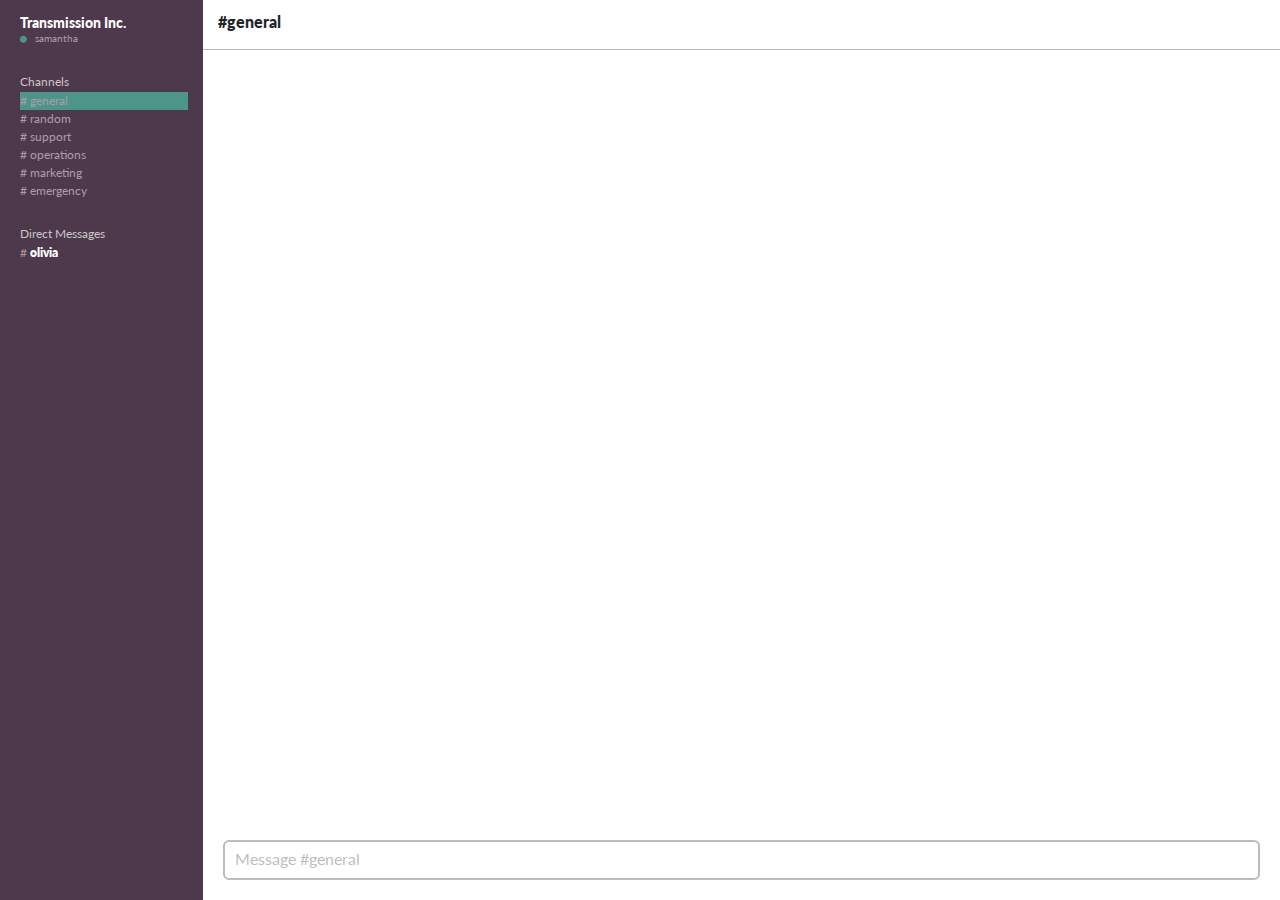
<file: index.html>
<!DOCTYPE html>
<html lang="en">
<head>
    <meta charset="UTF-8">
    <title>Transmission co</title>

    <link rel="stylesheet" href="styles.css">
    <link href="https://maxcdn.bootstrapcdn.com/bootstrap/4.0.0/css/bootstrap.min.css" rel="stylesheet" integrity="sha384-Gn5384xqQ1aoWXA+058RXPxPg6fy4IWvTNh0E263XmFcJlSAwiGgFAW/dAiS6JXm" crossorigin="anonymous">
    <link href="https://maxcdn.bootstrapcdn.com/font-awesome/4.7.0/css/font-awesome.min.css" rel="stylesheet" integrity="sha384-wvfXpqpZZVQGK6TAh5PVlGOfQNHSoD2xbE+QkPxCAFlNEevoEH3Sl0sibVcOQVnN" crossorigin="anonymous">
</head>
<body>
<div class="box">
    <div class="row">
        <div id="sidebar" class="col-md-2">
            <div class="header">
                <div class="top-header">
                    <span id="team-name">Transmission Inc.</span>
                </div>
                <div class="bottom-header">
                    <i id="availability" class="fa fa-circle" aria-hidden="true"></i>
                    <span id="username">tiago</span>
                </div>
            </div>
            <div id="channels">
                <span class="section">Channels</span>
                <div class="channel-list"></div>
            </div>

            <div id="direct-messages">
                <span class="section">Direct Messages</span>
                <div class="users-list"></div>
            </div>
        </div>
        <div id="main" class="col-md-10">
            <div class="user-header"></div>
            <div class="chat">
                <div class="content"></div>
                <div class="chatbox" contenteditable="true" placeholder="Message @user"></div>
                <div class="profile hidden"></div>
            </div>
        </div>
    </div>
</div>

<script src="http://code.jquery.com/jquery-3.3.1.min.js" integrity="sha256-FgpCb/KJQlLNfOu91ta32o/NMZxltwRo8QtmkMRdAu8=" crossorigin="anonymous"></script>
<script src="channel.js"></script>
<script src="conversation.js"></script>
<script src="company.js"></script>
<script src="scenario/index.js"></script>
<script src="scenario/welcome.js"></script>
<script src="scenario/delegate.js"></script>
<script src="scenario/message.js"></script>
<script src="scenario/answer.js"></script>
<script src="scenario/general_welcome.js"></script>
<script src="index.js"></script>
</body>
</html>
</file>
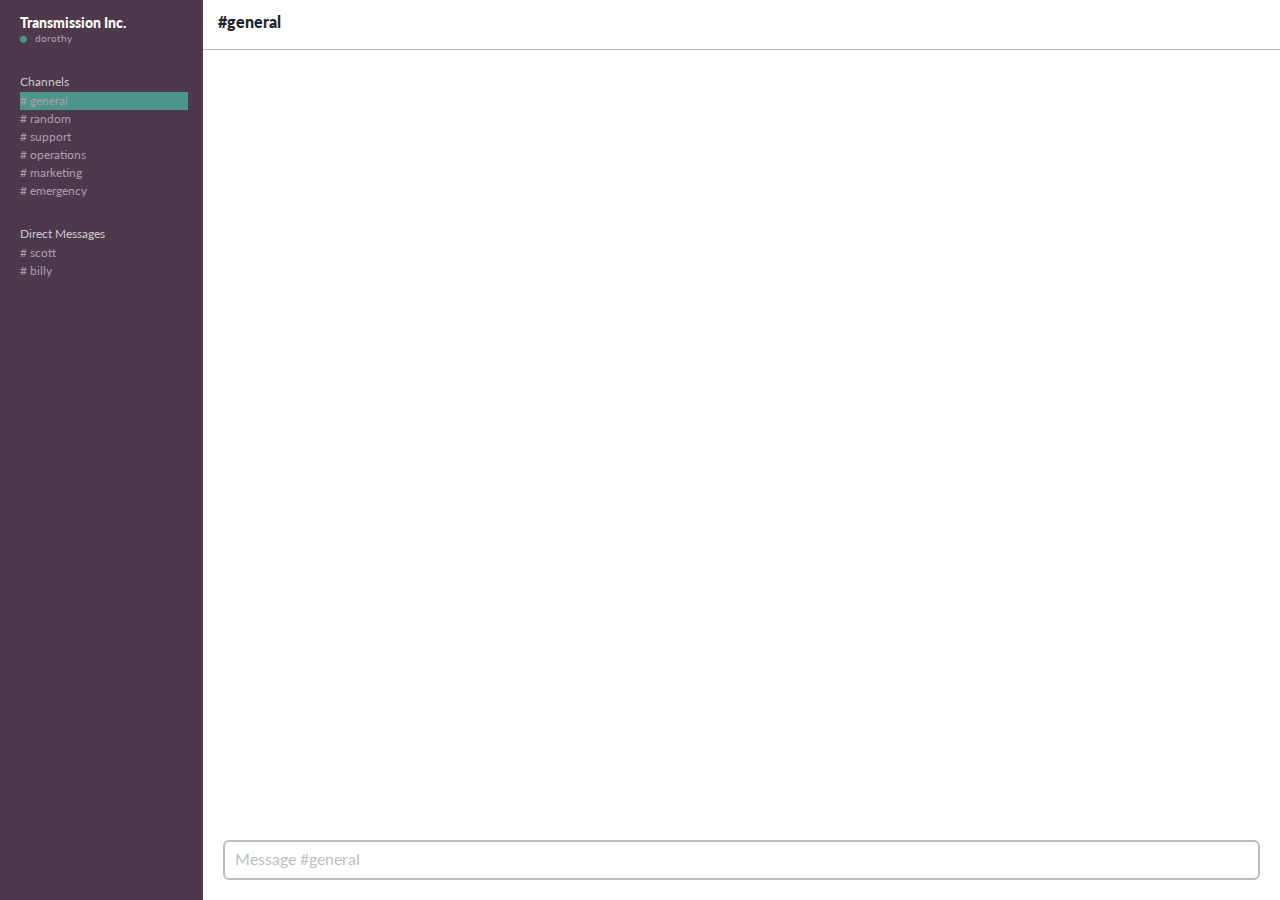
<file: js/index.html>
<!DOCTYPE html>
<html lang="en">
<head>
    <meta charset="UTF-8">
    <title>Transmission co</title>

    <link rel="stylesheet" href="styles.css">
    <link href="https://maxcdn.bootstrapcdn.com/bootstrap/4.0.0/css/bootstrap.min.css" rel="stylesheet" integrity="sha384-Gn5384xqQ1aoWXA+058RXPxPg6fy4IWvTNh0E263XmFcJlSAwiGgFAW/dAiS6JXm" crossorigin="anonymous">
    <link href="https://maxcdn.bootstrapcdn.com/font-awesome/4.7.0/css/font-awesome.min.css" rel="stylesheet" integrity="sha384-wvfXpqpZZVQGK6TAh5PVlGOfQNHSoD2xbE+QkPxCAFlNEevoEH3Sl0sibVcOQVnN" crossorigin="anonymous">
</head>
<body>
<div class="box">
    <div class="row">
        <div id="sidebar" class="col-md-2">
            <div class="header">
                <div class="top-header">
                    <span id="team-name">Transmission Inc.</span>
                </div>
                <div class="bottom-header">
                    <i id="availability" class="fa fa-circle" aria-hidden="true"></i>
                    <span id="username">tiago</span>
                </div>
            </div>
            <div id="channels">
                <span class="section">Channels</span>
                <div class="channel-list"></div>
            </div>

            <div id="direct-messages">
                <span class="section">Direct Messages</span>
                <div class="users-list"></div>
            </div>
        </div>
        <div id="main" class="col-md-10">
            <div class="user-header"></div>
            <div class="chat">
                <div class="content"></div>
                <div class="chatbox" contenteditable="true" placeholder="Message @user"></div>
                <div class="profile hidden"></div>
            </div>
        </div>
    </div>
</div>

<script src="http://code.jquery.com/jquery-3.3.1.min.js" integrity="sha256-FgpCb/KJQlLNfOu91ta32o/NMZxltwRo8QtmkMRdAu8=" crossorigin="anonymous"></script>
<script src="channel.js"></script>
<script src="conversation.js"></script>
<script src="company.js"></script>
<script src="scenario/index.js"></script>
<script src="scenario/welcome.js"></script>
<script src="scenario/delegate.js"></script>
<script src="index.js"></script>
</body>
</html>
</file>
<file: styles.css>
@import url("https://fonts.googleapis.com/css?family=Lato:300,400,800,900");
body {
  height: 100%;
  margin: 0;
  overflow: hidden; }

.box {
  font-family: 'Lato', sans-serif; }
  .box #sidebar {
    height: 100vh;
    background-color: #4d394b;
    padding-top: 10px;
    padding-left: 35px;
    color: white; }
    .box #sidebar .bottom-header {
      margin-top: -10px; }
      .box #sidebar .bottom-header #availability {
        font-size: 8px;
        color: #4c9689;
        margin-right: 4px; }
      .box #sidebar .bottom-header #username {
        font-size: 10px;
        color: #ab9ba9;
        font-weight: 400; }
    .box #sidebar #team-name {
      font-size: 14px;
      font-weight: 900; }
    .box #sidebar .section {
      color: #cac4c9;
      font-size: 12px;
      font-weight: 400; }
    .box #sidebar .has-notifications > span {
      color: white;
      font-weight: 800; }
    .box #sidebar .active {
      background-color: #4c9689; }
    .box #sidebar #channels {
      margin-top: 20px; }
      .box #sidebar #channels .channel-list {
        font-size: 12px; }
        .box #sidebar #channels .channel-list .channel {
          color: #ab9ba9;
          font-weight: 400; }
          .box #sidebar #channels .channel-list .channel:hover {
            width: 100%;
            background-color: #3e313c; }
    .box #sidebar #direct-messages {
      margin-top: 20px; }
      .box #sidebar #direct-messages .users-list {
        font-size: 12px; }
        .box #sidebar #direct-messages .users-list .user {
          color: #ab9ba9;
          font-weight: 400; }
          .box #sidebar #direct-messages .users-list .user:hover {
            width: 100%;
            background-color: #3e313c; }
  .box #main {
    display: flex;
    position: relative;
    flex-direction: column;
    flex-basis: 0%;
    flex-shrink: 1;
    flex-grow: 1;
    padding-left: 0;
    padding-top: 10px; }
    .box #main .user-header {
      display: block;
      flex-basis: 40px;
      border-bottom: 1px solid rgba(160, 160, 162, 0.7); }
      .box #main .user-header .channel-name {
        margin-left: 15px;
        font-weight: 900; }
    .box #main .chat {
      display: flex;
      position: relative;
      flex-direction: column;
      flex-basis: 0%;
      flex-shrink: 1;
      flex-grow: 1;
      padding-left: 0; }
      .box #main .chat .content {
        overflow-y: scroll;
        overflow-x: hidden;
        display: flex;
        flex-direction: column-reverse;
        flex-basis: 0%;
        flex-shrink: 1;
        flex-grow: 1;
        box-sizing: border-box; }
      .box #main .chat .chatbox {
        display: block;
        position: relative;
        border: 2px solid rgba(160, 160, 162, 0.7);
        border-radius: 6px;
        height: 40px;
        padding-top: 5px;
        padding-left: 10px;
        padding-right: 10px;
        margin: 20px; }
      .box #main .chat .chatbox:focus {
        outline: none;
        border: 2px solid #717274; }
    .box #main .profile {
      position: absolute;
      width: 300px;
      border-left: 1px solid rgba(160, 160, 162, 0.7);
      height: 100%;
      right: 0;
      text-align: center; }
    .box #main .push-left {
      margin-right: 320px !important; }
    .box #main .hidden {
      display: none; }
    .box #main .message {
      font-size: 15px;
      font-weght: 400;
      margin-left: 20px;
      position: relative;
      display: block; }
      .box #main .message .name {
        font-size: 15px;
        font-weight: 800;
        color: #c386df;
        margin-right: 5px; }
      .box #main .message .time {
        font-size: 12px;
        font-weight: 300;
        color: #717274;
        margin-right: 10px; }
    .box #main [contenteditable=true]:empty:before {
      content: attr(placeholder);
      display: block;
      /* For Firefox */
      color: rgba(160, 160, 162, 0.7); }

/*# sourceMappingURL=styles.css.map */
</file>
<file: js/styles.css>
@import url("https://fonts.googleapis.com/css?family=Lato:300,400,800,900");
body {
  height: 100%;
  margin: 0;
  overflow: hidden; }

.box {
  font-family: 'Lato', sans-serif; }
  .box #sidebar {
    height: 100vh;
    background-color: #4d394b;
    padding-top: 10px;
    padding-left: 35px;
    color: white; }
    .box #sidebar .bottom-header {
      margin-top: -10px; }
      .box #sidebar .bottom-header #availability {
        font-size: 8px;
        color: #4c9689;
        margin-right: 4px; }
      .box #sidebar .bottom-header #username {
        font-size: 10px;
        color: #ab9ba9;
        font-weight: 400; }
    .box #sidebar #team-name {
      font-size: 14px;
      font-weight: 900; }
    .box #sidebar .section {
      color: #cac4c9;
      font-size: 12px;
      font-weight: 400; }
    .box #sidebar .has-notifications > span {
      color: white;
      font-weight: 800; }
    .box #sidebar .active {
      background-color: #4c9689; }
    .box #sidebar #channels {
      margin-top: 20px; }
      .box #sidebar #channels .channel-list {
        font-size: 12px; }
        .box #sidebar #channels .channel-list .channel {
          color: #ab9ba9;
          font-weight: 400; }
          .box #sidebar #channels .channel-list .channel:hover {
            width: 100%;
            background-color: #3e313c; }
    .box #sidebar #direct-messages {
      margin-top: 20px; }
      .box #sidebar #direct-messages .users-list {
        font-size: 12px; }
        .box #sidebar #direct-messages .users-list .user {
          color: #ab9ba9;
          font-weight: 400; }
          .box #sidebar #direct-messages .users-list .user:hover {
            width: 100%;
            background-color: #3e313c; }
  .box #main {
    display: flex;
    position: relative;
    flex-direction: column;
    flex-basis: 0%;
    flex-shrink: 1;
    flex-grow: 1;
    padding-left: 0;
    padding-top: 10px; }
    .box #main .user-header {
      display: block;
      flex-basis: 40px;
      border-bottom: 1px solid rgba(160, 160, 162, 0.7); }
      .box #main .user-header .channel-name {
        margin-left: 15px;
        font-weight: 900; }
    .box #main .chat {
      display: flex;
      position: relative;
      flex-direction: column;
      flex-basis: 0%;
      flex-shrink: 1;
      flex-grow: 1;
      padding-left: 0; }
      .box #main .chat .content {
        overflow-y: scroll;
        overflow-x: hidden;
        display: flex;
        flex-direction: column-reverse;
        flex-basis: 0%;
        flex-shrink: 1;
        flex-grow: 1;
        box-sizing: border-box; }
      .box #main .chat .chatbox {
        display: block;
        position: relative;
        border: 2px solid rgba(160, 160, 162, 0.7);
        border-radius: 6px;
        height: 40px;
        padding-top: 5px;
        padding-left: 10px;
        padding-right: 10px;
        margin: 20px; }
      .box #main .chat .chatbox:focus {
        outline: none;
        border: 2px solid #717274; }
    .box #main .profile {
      position: absolute;
      width: 300px;
      border-left: 1px solid rgba(160, 160, 162, 0.7);
      height: 100%;
      right: 0;
      text-align: center; }
    .box #main .push-left {
      margin-right: 320px !important; }
    .box #main .hidden {
      display: none; }
    .box #main .message {
      font-size: 15px;
      font-weght: 400;
      margin-left: 20px;
      position: relative;
      display: block; }
      .box #main .message .name {
        font-size: 15px;
        font-weight: 800;
        color: #c386df;
        margin-right: 5px; }
      .box #main .message .time {
        font-size: 12px;
        font-weight: 300;
        color: #717274;
        margin-right: 10px; }
    .box #main [contenteditable=true]:empty:before {
      content: attr(placeholder);
      display: block;
      /* For Firefox */
      color: rgba(160, 160, 162, 0.7); }

/*# sourceMappingURL=styles.css.map */
</file>
